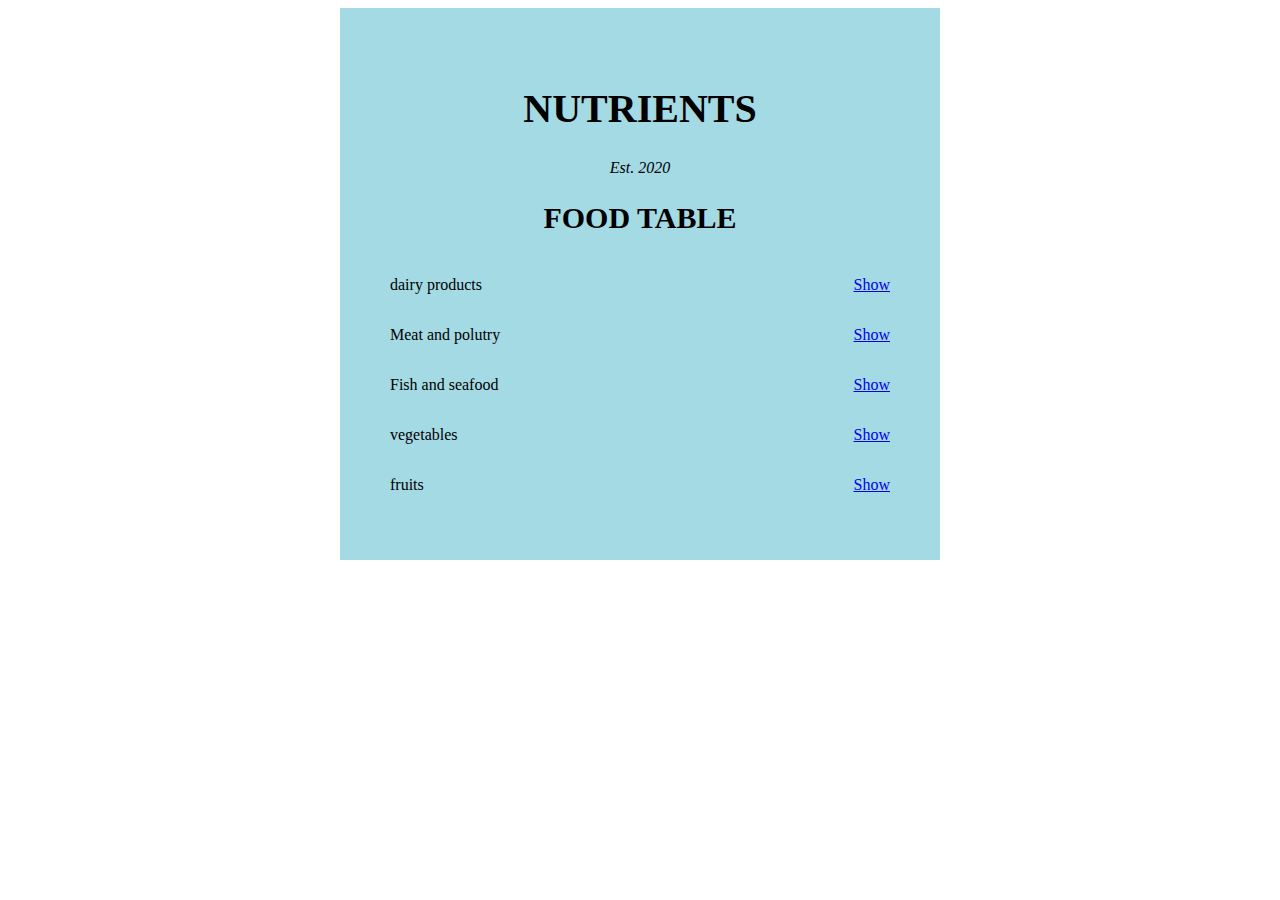
<file: cafemenu/index.html>
<!DOCTYPE html>
<html lang="en">
<head>
    <meta charset="UTF-8">
    <meta name="viewport" content="width=device-width, initial-scale=1.0">
    <title>background</title>
    <link href="main.css" rel="stylesheet">
</head>
<body>
    <div class="menu">
        <main>
          <h1>NUTRIENTS</h1>
          <p class="established">Est. 2020</p>
          <section>
           <h2>FOOD TABLE</h2>
           <article class="item">
            <p class="food-name">dairy products</p><p class="price"><a href="https://en.wikipedia.org/wiki/Table_of_food_nutrients#Dairy_products">Show</a></p>
          </article>
          <article class="item">
            <p class="food-name">Meat and polutry</p><p class="price"><a href="https://en.wikipedia.org/wiki/Table_of_food_nutrients#Meat_and_poultry">Show</a></p>
          </article>
          <article class="item">
            <p class="food-name">Fish and seafood</p><p class="price"><a href="https://en.wikipedia.org/wiki/Table_of_food_nutrients#Fish_and_seafood">Show</a></p>
          </article>
          <article class="item">
            <p class="food-name">vegetables</p><p class="price"><a href="https://en.wikipedia.org/wiki/Table_of_food_nutrients#Vegetables">Show</a></p>
          </article>
          <article class="item">
            <p class="food-name">fruits</p><p class="price"><a href="https://en.wikipedia.org/wiki/Table_of_food_nutrients#Fruits">Show</a></p>
          </article>
          </section>
          </main>
          </div>
</body>
</html>
</file>
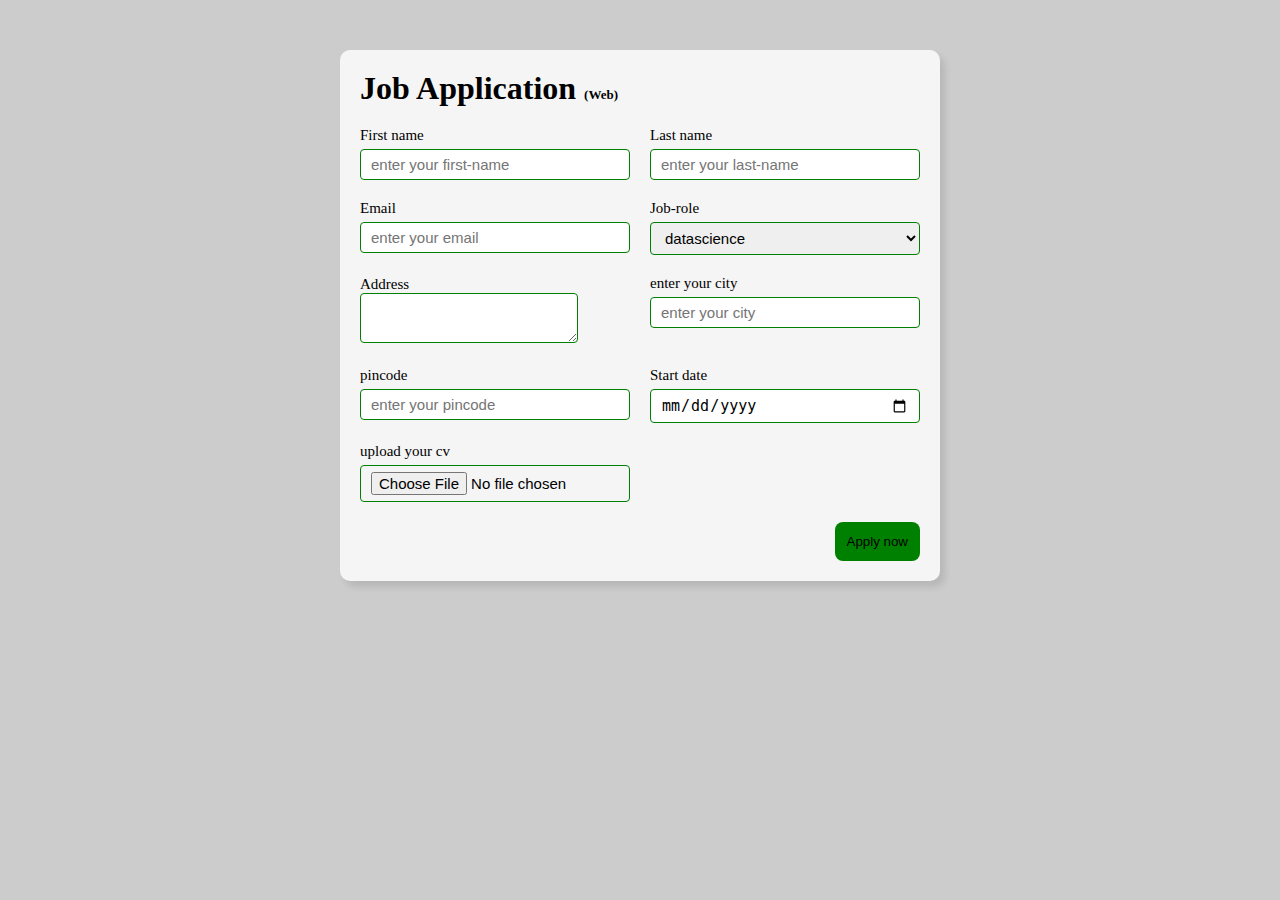
<file: jobapplication/index.html>
<!DOCTYPE html>
<html lang="en">
<head>
    <meta charset="UTF-8">
    <meta name="viewport" content="width=device-width, initial-scale=1.0">
    <title>Job Application Form</title>
    <link rel="stylesheet" href="main.css">
</head>
<body>
    <div class="container">
        <div class="apply-box">
            <h1>Job Application
            <span><font size="2">(Web)</font></span>
        </h1>
        <form action="">
         <div class="form-container">
            <div class="form-controll">
                <label for="first-name">
                    First name
                </label>
                <input id="first-name" name="first-name" placeholder="enter your first-name">
            </div>
            <div class="form-controll">
                <label for="last-name">
                    Last name
                </label>
                <input id="last-name" name="last-name" placeholder="enter your last-name">
            </div>
            <div class="form-controll">
                <label for="email">
                 Email
                </label>
                <input type="email" id="email" name="email" placeholder="enter your email">
            </div>
            <div class="form-controll">
                <label for="job-role">
                    Job-role
                </label>
                <select name="job-role" id="jjob-role">
                    <option value="datascience">datascience</option>
                    <option value="intern">Intern</option>
                    <option value="professional">
                        Professional
                    </option>
                </select>
            </div>
            <div class="textarea-controll">
                <label for="Address">
                 Address
                </label>
                <textarea name="text" id="text" 
                      placeholder="Enter your text here">
            </textarea>
            </div>
            <div class="form-controll">
                <label for="city">
                    enter your city
                </label>
                <input id="city" name="city" placeholder="enter your city">
         </div>
         <div class="form-controll">
            <label for="pincode">
                pincode
            </label>
            <input  type="number"id="pincode" name="pincode" placeholder="enter your pincode">
        </div>
        <div class="form-controll">
            <label for="date">
             Start date
            </label>
            <input type="date"id="last-name" name="last-name" placeholder="enter your last-name">
        </div>
        <div class="form-controll">
            <label for="file">
                upload your cv
            </label>
            <input type="file" id="upload" name="upload" placeholder="upload your file">
        </div>
        </div>
        <div class="button-box">
            <button type="submit">Apply now</button>
        </div>
        </form>
        </div>
    </div>
</body>
</html>
</file>
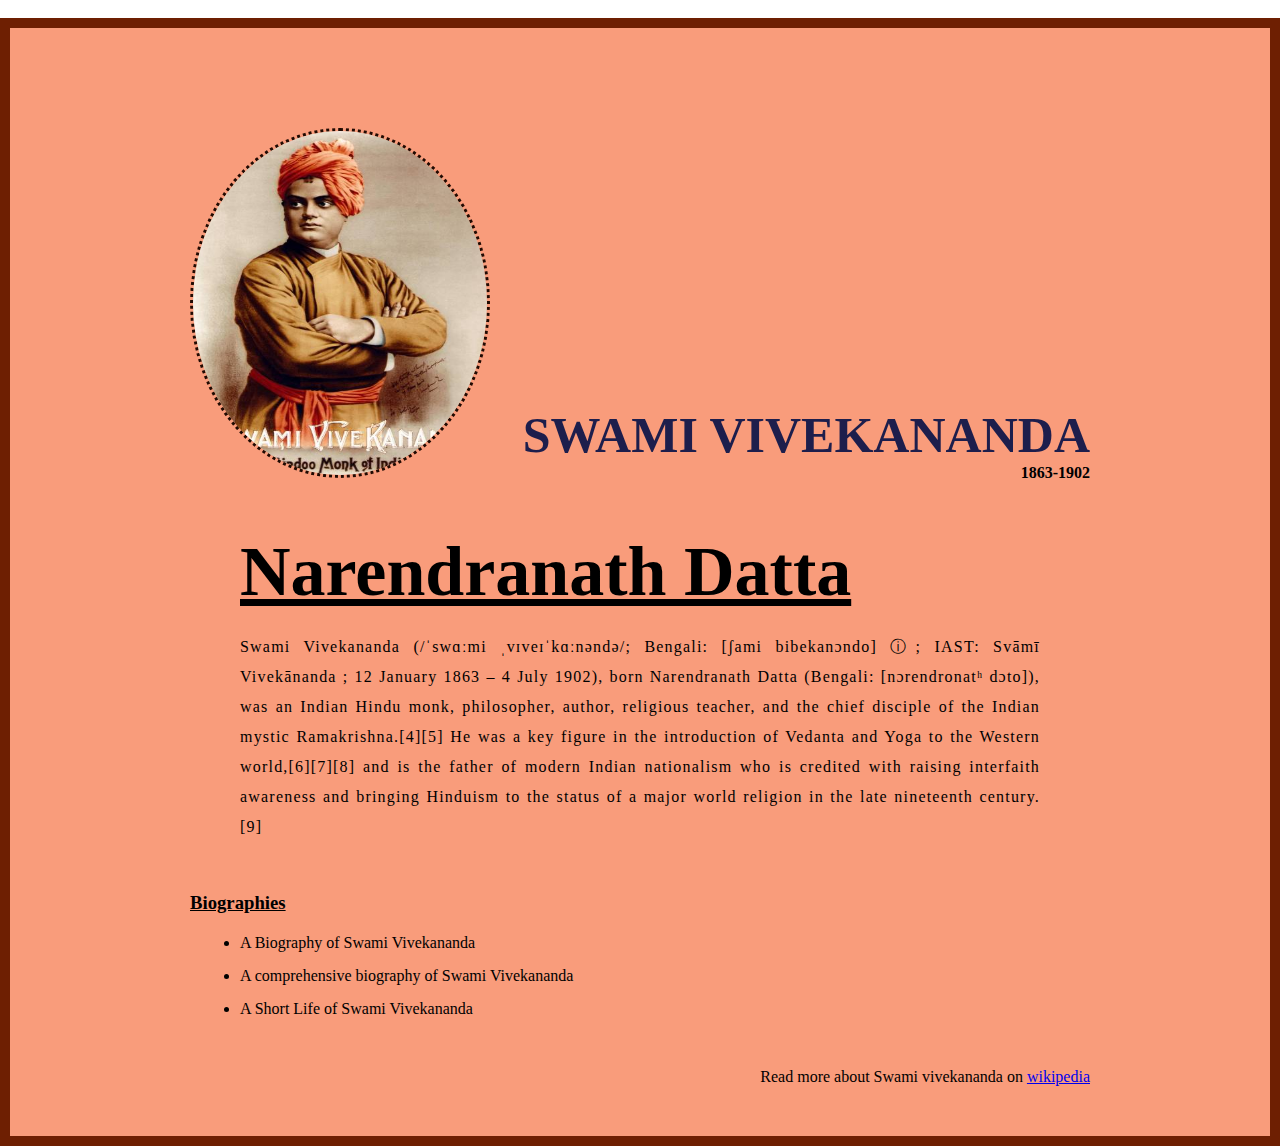
<file: tribute/index.html>
<!DOCTYPE html>
<html lang="en">
<head>
    <meta charset="UTF-8">
    <meta name="viewport" content="width=device-width, initial-scale=1.0">
    <title>Tribute Page</title>
    <link href="main.css" rel="stylesheet">
</head>
<body>
    <br>
    <div class="container">
     <div class="content">
        <section class ="top_section">

            <div class="image_conntainer">
                <img src="vivekananda.jpg" alt="tribute">
            </div>
            <div>
                <h1>SWAMI VIVEKANANDA</h1>
                <h4 align="right">1863-1902</h4>
            </div>
        </section>
        <section class="about">
            <h2><u>Narendranath Datta</u></h2>
            <p>Swami Vivekananda (/ˈswɑːmi ˌvɪveɪˈkɑːnəndə/; Bengali: [ʃami bibekanɔndo] ⓘ; IAST: Svāmī Vivekānanda ; 12 January 1863 – 4 July 1902), born Narendranath Datta (Bengali: [nɔrendronatʰ dɔto]), was an Indian Hindu monk, philosopher, author, religious teacher, and the chief disciple of the Indian mystic Ramakrishna.[4][5] He was a key figure in the introduction of Vedanta and Yoga to the Western world,[6][7][8] and is the father of modern Indian nationalism who is credited with raising interfaith awareness and bringing Hinduism to the status of a major world religion in the late nineteenth century.[9]</p>
        </section>
        <section class="biography">
            <h3><u>Biographies</u></h3>
             <ul>
                <li>
                    A Biography of Swami Vivekananda 
                </li>
                <li>
                    A comprehensive biography of Swami Vivekananda  
                </li>
                <li>
                    A Short Life of Swami Vivekananda
                </li>
             </ul>
        </section>
        <footer>
            <p>Read more about Swami vivekananda on <a href="https://en.wikipedia.org/wiki/Bibliography_of_Swami_Vivekananda#Books_on_Swami_Vivekananda">wikipedia</a></p>
        </footer>
     </div>
</div>
</body>
</html>
</file>
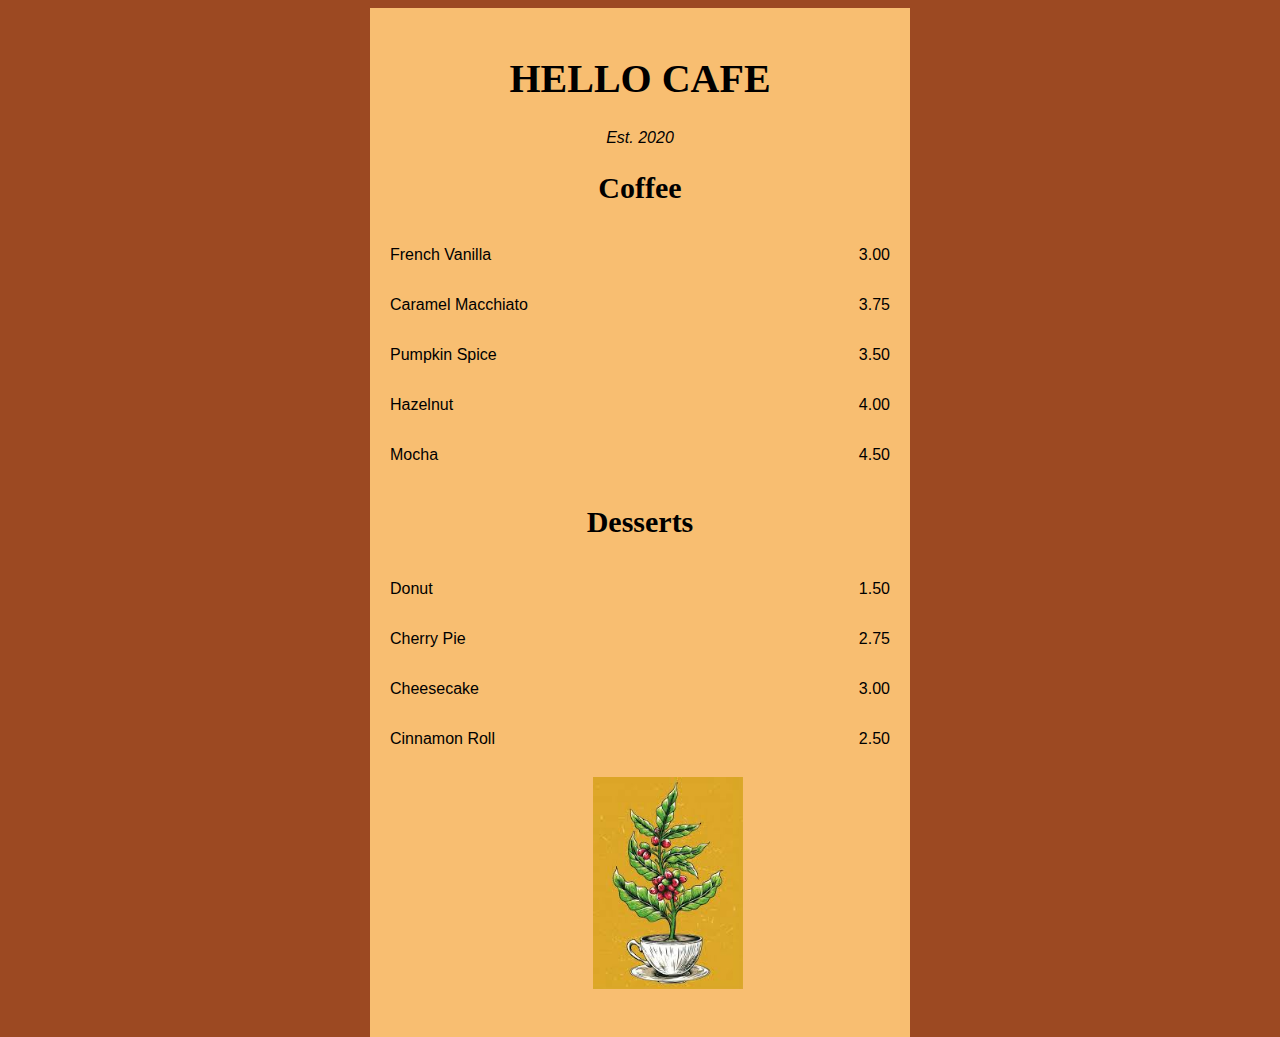
<file: cafemenu/index1.html>
<!DOCTYPE html>
<html lang="en">
  <head>
    <meta charset="utf-8" />
    <meta name="viewport" content="width=device-width, initial-scale=1.0" />
    <title>Cafe Menu</title>
    <link href="main1.css" rel="stylesheet"/>
  </head>
  <body>
    <div class="menu">
      <main>
        <h1>HELLO CAFE</h1>
        <p class="established">Est. 2020</p>
        <section>
          <h2>Coffee</h2>
          <article class="item">
            <p class="flavor">French Vanilla</p><p class="price">3.00</p>
          </article>
          <article class="item">
            <p class="flavor">Caramel Macchiato</p><p class="price">3.75</p>
          </article>
          <article class="item">
            <p class="flavor">Pumpkin Spice</p><p class="price">3.50</p>
          </article>
          <article class="item">
            <p class="flavor">Hazelnut</p><p class="price">4.00</p>
          </article>
          <article class="item">
            <p class="flavor">Mocha</p><p class="price">4.50</p>
          </article>
        </section>
        <section>
          <h2>Desserts</h2>
          <article class="item">
            <p class="dessert">Donut</p><p class="price">1.50</p>
          </article>
          <article class="item">
            <p class="dessert">Cherry Pie</p><p class="price">2.75</p>
          </article>
          <article class="item">
            <p class="dessert">Cheesecake</p><p class="price">3.00</p>
          </article>
          <article class="item">
            <p class="dessert">Cinnamon Roll</p><p class="price">2.50</p>
          </article>
        </section>
      </main>
      <pre>
                          <img src="[data-uri]" align="center">
      </pre>
</file>
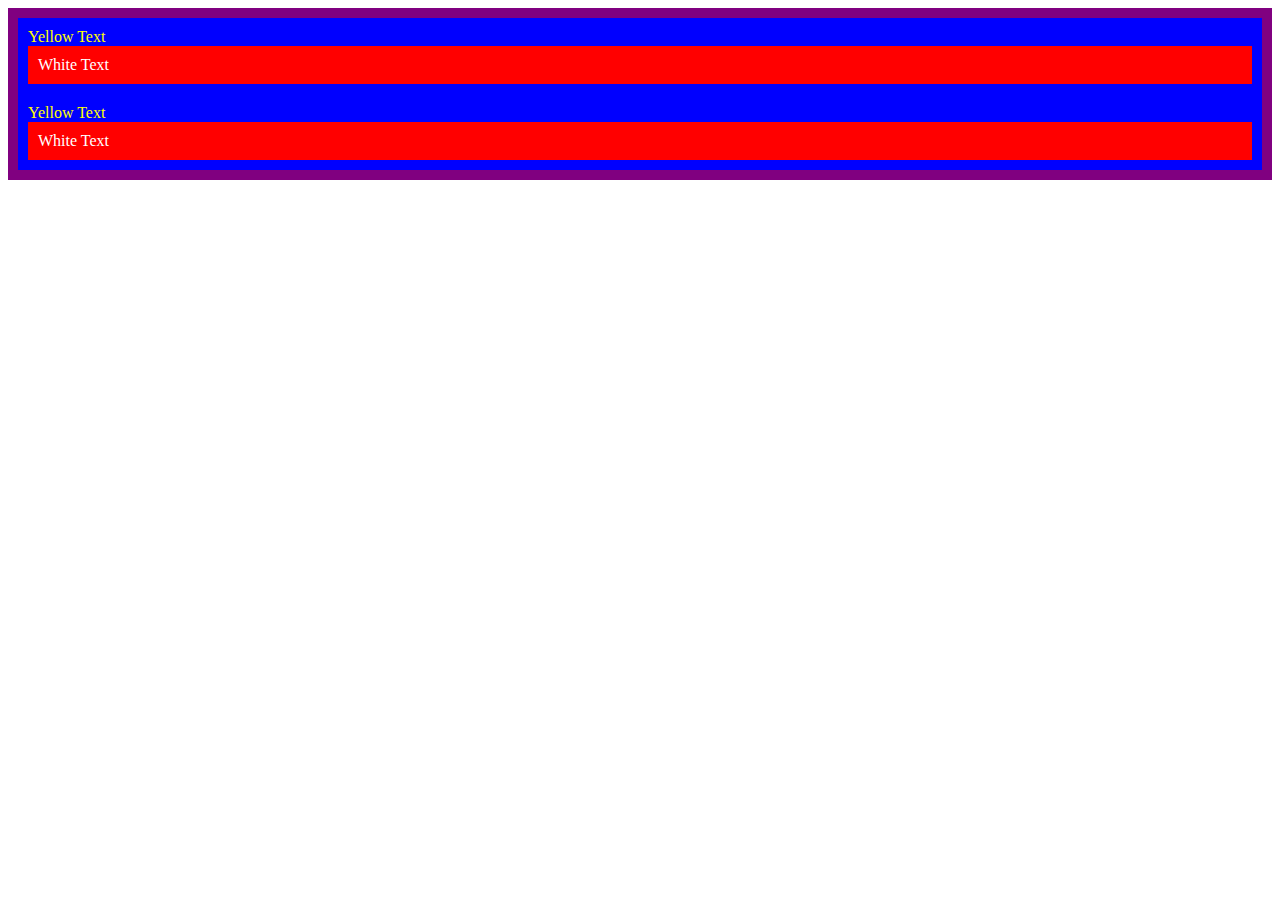
<file: CSS _cascade/solution.html>
<!DOCTYPE html>
<html lang="en">
  <head>
    <meta charset="UTF-8" />
    <title>CSS Cascade</title>
    <link rel="stylesheet" href="./solution.css" />
  </head>
  <body>
    <div id="outer-box" class="box">
      <div class="box">
        <p>Yellow Text</p>
        <div class="box inner-box">
          <p class="white-text">White Text</p>
        </div>
      </div>
      <div class="box">
        <p>Yellow Text</p>
        <div class="box inner-box">
          <p class="white-text">White Text</p>
        </div>
      </div>
    </div>
  </body>
</html>
</file>
<file: cafemenu/main.css>
body{
    background-image: url("https://images.pexels.com/photos/1640777/pexels-photo-1640777.jpeg?auto=compress&cs=tinysrgb&w=600");
    background-repeat: no-repeat;
    background-position-x: center;
    background-attachment: fixed;
    background-size: cover;
}

h1 {
font-size: 40px;
}

h2 {
font-size: 30px;
}

.established {
font-style: italic;
}

h1, h2, p {
text-align: center;
}
.menu {
width: 100%;
background-color: rgb(164, 218, 228);
margin-left: auto;
margin-right: auto;
padding: 50px;
max-width: 500px;
}
.item p {
display: inline-block;
}
.food-name {
text-align: left;
width: 75%;
}
.price {
text-align: right;
width: 25%
}
</file>
<file: jobapplication/main.css>
*{
    margin: 0;
    padding: 0;
    box-sizing: border-box;
}

body{
    background-color: #ccc;
}
.container{
    max-width: 900px;
    margin: 0 auto;
}
.apply-box{
    max-width: 600px;
    padding: 20px;
    background-color:whitesmoke;
    margin: 0 auto ;
    margin-top: 50px;
    box-shadow: 5px 6px 7px rgba(1,1,1,0.1) ;
    border-radius: 10px;
}
 .form-container{
    margin-top: 20px;
    display: grid;
    grid-template-columns: repeat(auto-fit, minmax(200px, 1fr));
    gap: 20px;
 }
.form-controll{
    display: flex;
    flex-direction: column;
}
label{
    font-size: 15px;
    margin-bottom: 5px;
}
input , select , textarea{
padding: 6px 10px;
border: 1px solid green;
border-radius: 4px;
font-size: 15px;
}
input:focus{
    outline-color:purple ;
}
.button-box{
    display: flex;
    justify-content: flex-end;
    margin-top: 20px;
}
button{
    background-color: green;
    border: transparent solid 2px;
    padding: 10px;
    border-radius: 8px;
    color: black;
    transition: 0.3s ease-in;
}
button:hover{
    background-color: grey;
    border: 2px solid green;
    color: red;
    transition: 0.3s ease-out;
    cursor: pointer;
}
</file>
<file: tribute/main.css>
*{
    margin: 0;
    padding: 0;
    box-sizing: border-box;
}

.container{
    background-color: rgb(249, 156, 123); 
    min-height: 100vh;
    border:10px solid rgb(110, 31, 2);
}

.content{
    max-width: 900px;
    margin: 0 auto;
    
}

.image_container{
    border-radius: 50%;
    overflow: hidden;
    
}

img{
    border-radius: 80%;
    border-color: rgb(33, 10, 2);
    border-style: dotted;
    
}

.image_container,img{
    width: 300px;
    height: 350px;  

}

.top_section{
    margin-top: 100px;
    display: flex;
    justify-content: space-between;/*for creating space between image and text*/
    align-items: flex-end;
}

.top_section h1{
    font-size: 50px;
    font-weight: bold;
    color: #1d1e4c;
}

.about{
    margin: 50px;
}
.about h2{
    font-size: 70px;
    padding-bottom: 20px;
}
.about p{
    line-height: 30px;
    letter-spacing: 1.2px;
    text-align: justify;
    font-weight: 200;
}
.biography {
    margin: 50px 0 ;

}
.biography h3{
    margin-bottom: 20px;
}
.biography ul{
    margin-left: 50px ;
}
.biography li{
    margin-bottom: 15px;
}

footer{
    margin: 50px 0;
    text-align: right;
}
</file>
<file: cafemenu/main1.css>
body {
    
  background-color: rgb(156, 73, 34);
  height: 100vh;
  background-position: center;
  background-size: cover;
  background-repeat: no-repeat;
 /*background-color:rgb(90, 52, 2);*/
  background-size: 90%;
  font-family: sans-serif;
}

h1 {
  font-size: 40px;
}

h2 {
  font-size: 30px;
}

.established {
  font-style: italic;
}

h1, h2, p {
  text-align: center;
}

.menu {
  width: 80%;
  background-color: rgb(248, 190, 113);
  margin-left: auto;
  margin-right: auto;
  padding: 20px;
  max-width: 500px;
}

h1, h2 {
  font-family: Impact, serif;
}

.item p {
  display: inline-block;
}

.flavor, .dessert {
  text-align: left;
  width: 75%;
}

.price {
  text-align: right;
  width: 25%
}

img{
    width:30%;
    /*https://cdn.freecodecamp.org/curriculum/css-cafe/beans.jpg*/
}
</file>
<file: CSS _cascade/solution.css>
#outer-box {
  background-color: purple;
}

.box {
  background-color: blue;
  padding: 10px;
}

.inner-box {
  background-color: red;
}

p {
  color: yellow;
  margin: 0;
  padding: 0;
}

.white-text {
  color: white;
}
</file>
